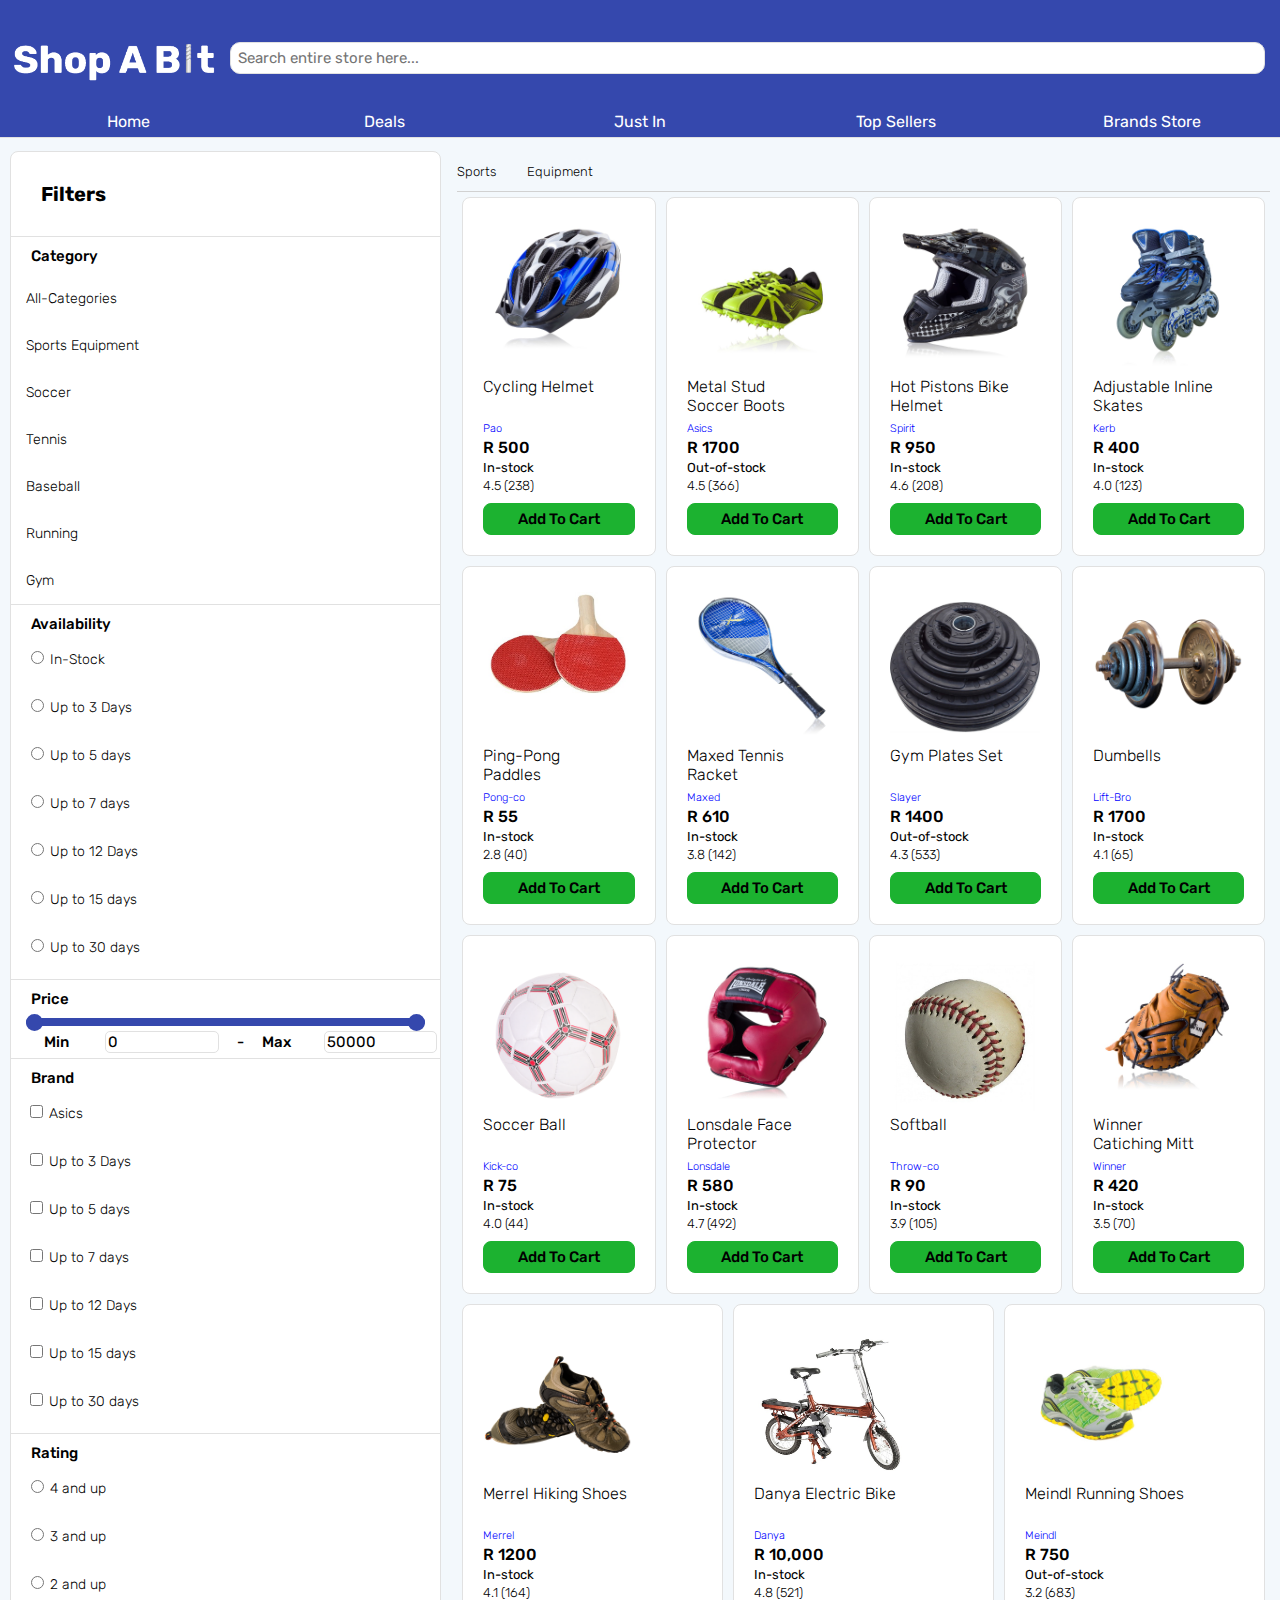
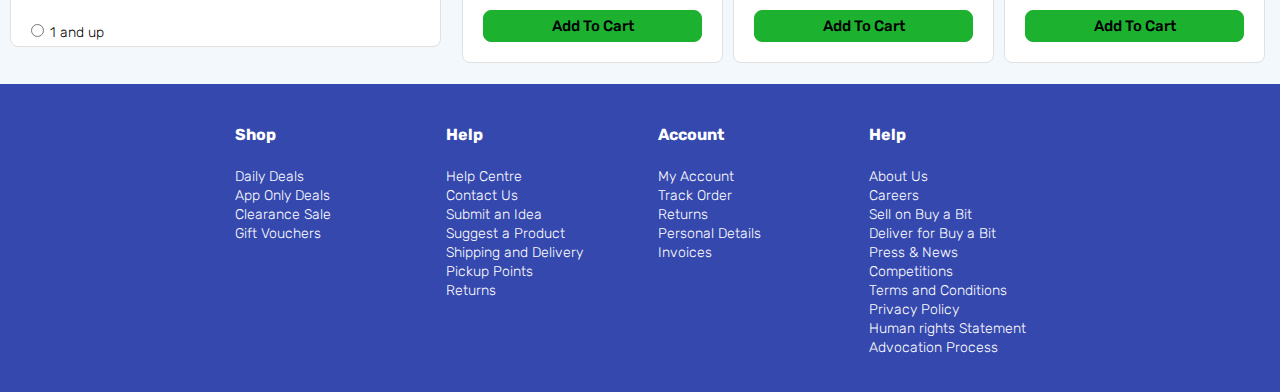
<file: index.html>
<!doctype html>
<html class="no-js" lang="en">
    <head>
        <meta charset="utf-8">
        <meta http-equiv="x-ua-compatible" content="ie=edge">
        <title>E-commerce Template</title>
        <meta name="description" content="">
        <meta name="viewport" content="width=device-width, initial-scale=1">
        <link rel="stylesheet" href="style.css" type="text/css" media="screen" />
        <!--Font Awesome v6.3.0 CDN-->
        <link rel="stylesheet" href="https://cdnjs.cloudflare.com/ajax/libs/font-awesome/6.3.0/css/all.min.css" integrity="sha512-SzlrxWUlpfuzQ+pcUCosxcglQRNAq/DZjVsC0lE40xsADsfeQoEypE+enwcOiGjk/bSuGGKHEyjSoQ1zVisanQ==" crossorigin="anonymous" referrerpolicy="no-referrer" />
        <!--Google Fonts API -Rubik-->
        <link rel="preconnect" href="https://fonts.googleapis.com">
        <link rel="preconnect" href="https://fonts.gstatic.com" crossorigin>
        <link href="https://fonts.googleapis.com/css2?family=Rubik:ital,wght@0,300;0,400;0,500;0,600;0,700;0,800;0,900;1,300;1,400;1,500;1,600;1,700;1,800;1,900&display=swap" rel="stylesheet">

    </head>
    <body>
        <!--Div for spacing search container and top of webpage-->
        <div class="tspace"></div>

        <!--Flex Container for site title and global search bar -->
        <div id="header" class="contain">
            <img src="assets/shop_a_bit.png" alt="shop_a_bit_title_image" />
            <nav id="search-g" title="This is the global search bar">
                <i class="fa-solid fa-magnifying-glass"></i>
                <input id="search-all" type="text" name="search-all" placeholder="Search entire store here..." />
            </nav>
        </div>

        <!--Nav Flex container with links to store sections-->
        <nav id="topnav" class="contain">
            <a class="pagelink">
                <div class="pagelink_titles">
                    Home
                </div>
            </a>

            <a class="pagelink">
                <div class="pagelink_titles">
                    Deals
                </div>
            </a>

            <a class="pagelink" href="#">
                <div class="pagelink_titles">
                    Just In
                </div>
            </a>

            <a class="pagelink">
                <div class="pagelink_titles">
                    Top Sellers
                </div>
            </a>

            <a class="pagelink">
                <div class="pagelink_titles">
                    Brands Store
                </div>
            </a>
        </nav>

        <!--Main Site Content Related to the Store-->
        <article id="content" class="contain">
            <main>
                <!--Flex Container for shop filter and product card sections-->
                <div class="shop_container">
                    <!--Filter Settings Section-->
                    <nav class="filtering">

                        <div class="filters">
                            <div class="fil_title">
                                Filters
                            </div>
                        </div>

                        <div class="filter_cat">
                            <div class="fil_title">
                                Category
                            </div>
                            <a class="fil_link">
                                <div class="cat_all filtration_labels">
                                    <i class="fa-solid fa-chevron-left"></i>
                                    All-Categories
                                </div>
                            </a>
                            <a class="fil_link">
                                <div class="cat_now filtration_labels">
                                    <i class="fa-solid fa-chevron-left"></i>
                                    Sports Equipment
                                </div>
                            </a>
                            <a class="fil_link">
                                <div class="cat_1 filtration_labels">
                                    Soccer
                                </div>
                            </a>
                            <a class="fil_link">
                                <div class="cat_2 filtration_labels">
                                    Tennis
                                </div>
                            </a>
                            <a class="fil_link">
                                <div class="cat_3 filtration_labels">
                                    Baseball
                                </div>
                            </a>
                            <a class="fil_link">
                                <div class="cat_4 filtration_labels">
                                    Running
                                </div>
                            </a>
                            <a class="fil_link">
                                <div class="cat_5 filtration_labels">
                                    Gym
                                </div>
                            </a>
                        </div>

                        <div class="filter_avail">
                            <div class="fil_title">
                                Availability
                            </div>
                            <div class="avail">
                                <a class="fil_link">
                                    <input type="radio" name="availability" value="In-Stock" />
                                    <label class="filtration_labels" for="in">In-Stock</label>
                                </a>
                                <br />
                                <a class="fil_link">
                                    <input type="radio" name="availability" value="3 days" />
                                    <label class="filtration_labels" for="3d">Up to 3 Days</label>
                                </a>
                                <br />
                                <a class="fil_link">
                                    <input type="radio" name="availability" value="5 days" />
                                    <label class="filtration_labels" for="5d">Up to 5 days</label>
                                </a>
                                <br />
                                <a class="fil_link">
                                    <input type="radio" name="availability" value="7 days" />
                                    <label class="filtration_labels" for="7d">Up to 7 days</label>
                                </a>
                                <br />
                                <a class="fil_link">
                                    <input type="radio" name="availability" value="12 days" />
                                    <label class="filtration_labels" for="12d">Up to 12 Days</label>
                                </a>
                                <br />
                                <a class="fil_link">
                                    <input type="radio" name="availability" value="15 days" />
                                    <label class="filtration_labels" for="15d">Up to 15 days</label>
                                </a>
                                <br />
                                <a class="fil_link">
                                    <input type="radio" name="availability" value="30 days" />
                                    <label class="filtration_labels" for="30d">Up to 30 days</label>
                                </a>
                                <br />
                                </div>
                        </div>

                        <div class="filter_price">
                            <div class="fil_title">
                                Price
                            </div>
                            <div class="slider">
                                <div class="progress">

                                </div>
                                <div class="range_input">
                                    <input class="range_min" type="range" value="0" min="0" max="50000"/>
                                    <input class="range_max" type="range" value="50000" min="0" max="50000"/>
                                </div>
                            </div>
                            <div class="price_input">
                                <span>Min</span>
                                <input class="input_min" min="0" max="50000" name="" type="number" value="0" step="100"/>
                                <div class="separator"> - </div>
                                <span>Max</span>
                                <input class="input_max" min="0" max="50000" name="" type="number" value="50000" step="100"/>
                            </div>
                        </div>

                        <div class="filter_brand">
                            <div class="fil_title">
                                Brand
                            </div>
                            <div class="brands">
                                <a class="fil_link">
                                    <input type="checkbox" name="brand1" value="Asics" />
                                    <label class="filtration_labels" for="brand1">Asics</label>
                                </a>
                                <br />
                                <a class="fil_link">
                                    <input type="checkbox" name="brand2" value="Danya" />
                                    <label class="filtration_labels" for="brand2">Up to 3 Days</label>
                                </a>
                                <br />
                                <a class="fil_link">
                                    <input type="checkbox" name="brand3" value="Kerb" />
                                    <label class="filtration_labels" for="brand3">Up to 5 days</label>
                                </a>
                                <br />
                                <a class="fil_link">
                                    <input type="checkbox" name="brand4" value="Kick-co" />
                                    <label class="filtration_labels" for="brand4">Up to 7 days</label>
                                </a>
                                <br />
                                <a class="fil_link">
                                    <input type="checkbox" name="brand5" value="Lift-Bro" />
                                    <label class="filtration_labels" for="brand5">Up to 12 Days</label>
                                </a>
                                <br />
                                <a class="fil_link">
                                    <input type="checkbox" name=brand6" value="Lonsdale" />
                                    <label class="filtration_labels" for="brand6">Up to 15 days</label>
                                </a>
                                <br />
                                <a class="fil_link">
                                    <input type="checkbox" name="brand7" value="Maxed" />
                                    <label class="filtration_labels" for="brand7">Up to 30 days</label>
                                </a>
                                <br />
                            </div>
                        </div>

                        <div class="filter_rating">
                            <div class="fil_title">
                                Rating
                            </div>
                            <div class="stars">
                                <a class="fil_link">
                                    <input type="radio" name="stars" value="4+" />
                                    <i class="fa-solid fa-star" style="color: #e6d200;"></i>
                                    <label class="filtration_labels" for="4+">4 and up</label>
                                </a>
                                <br />
                                <a class="fil_link">
                                    <input type="radio" name="stars" value="3+" />
                                    <i class="fa-solid fa-star" style="color: #e6d200;"></i>
                                    <label class="filtration_labels" for="3+">3 and up</label>
                                </a>
                                <br />
                                <a class="fil_link">
                                    <input type="radio" name="stars" value="2+" />
                                    <i class="fa-solid fa-star" style="color: #e6d200;"></i>
                                    <label class="filtration_labels" for="2+">2 and up</label>
                                </a>
                                <br />
                                <a class="fil_link">
                                    <input type="radio" name="stars" value="1+" />
                                    <i class="fa-solid fa-star" style="color: #e6d200;"></i>
                                    <label class="filtration_labels" for="1+">1 and up</label>
                                </a>
                            </div>
                        </div>
                    </nav>

                    <div class="shop_grid">

                        <div class="toolbar">
                            <div class="category_depth">
                                <span class="bread_crumb">Sports</span>
                                <span class="bread_crumb">Equipment</span>
                            </div>
                            <div class="tools">

                            </div>
                        </div>
                        <!--Product Card Section-->
                        <div class="products">
                            <div class="prod_card">
                                <a class="prod_page" href="https://codingforeverybody.com">
                                    <img src="assets/activity-4769731_640.jpg" class="prod_img" alt="" />
                                    <div class="prod_title">
                                           Cycling Helmet
                                    </div>
                                    <div class="prod_brand">
                                        <a href="">Pao</a>
                                    </div>
                                    <div class="prod_price">
                                        R 500
                                    </div>
                                    <div class="prod_stock">
                                        In-stock
                                    </div>
                                    <div class="prod_rating">
                                        <i class="fa-solid fa-star" style="color: #e6d200;"></i>
                                        4.5 (238)
                                    </div>
                                    <div class="prod_add">
                                        <button class="add_to_cart">
                                            Add To Cart
                                            <i class="fa-solid fa-cart-shopping"></i>
                                        </button>
                                    </div>
                                </a>
                            </div>

                            <div class="prod_card">
                                <a class="prod_page" href="https://codingforeverybody.com">
                                    <img src="assets/black-4900673_640.jpg" class="prod_img" alt="" />
                                    <div class="prod_title">
                                        Metal Stud Soccer Boots
                                    </div>
                                    <div class="prod_brand">
                                        <a href="#">
                                            Asics
                                        </a>
                                    </div>
                                    <div class="prod_price">
                                        R 1700
                                    </div>
                                    <div class="prod_stock">
                                        Out-of-stock
                                    </div>
                                    <div class="prod_rating">
                                        <i class="fa-solid fa-star" style="color: #e6d200;"></i>
                                        4.5 (366)
                                    </div>
                                    <div class="prod_add">
                                        <button class="add_to_cart">
                                            Add To Cart
                                            <i class="fa-solid fa-cart-shopping"></i>
                                        </button>
                                    </div>
                                </a>
                            </div>

                            <div class="prod_card">
                                <a class="prod_page" href="https://codingforeverybody.com">
                                    <img src="assets/spirit-hot-pistons-helmet-3785980_640.jpg" class="prod_img" alt="" />
                                    <div class="prod_title">
                                        Hot Pistons Bike Helmet
                                    </div>
                                    <div class="prod_brand">
                                        <a href="#">
                                            Spirit
                                        </a>
                                    </div>
                                    <div class="prod_price">
                                        R 950
                                    </div>
                                    <div class="prod_stock">
                                        In-stock
                                    </div>
                                    <div class="prod_rating">
                                        <i class="fa-solid fa-star" style="color: #e6d200;"></i>
                                        4.6 (208)
                                    </div>
                                    <div class="prod_add">
                                        <button class="add_to_cart">
                                            Add To Cart
                                            <i class="fa-solid fa-cart-shopping"></i>
                                        </button>
                                    </div>
                                </a>
                            </div>

                            <div class="prod_card">
                                <a class="prod_page" href="https://codingforeverybody.com">
                                    <img src="assets/adjustable-inline-skates-4895496_640.jpg" class="prod_img" alt="" />
                                    <div class="prod_title">
                                        Adjustable Inline Skates
                                    </div>
                                    <div class="prod_brand">
                                        <a href="#">
                                            Kerb
                                        </a>
                                    </div>
                                    <div class="prod_price">
                                        R 400
                                    </div>
                                    <div class="prod_stock">
                                        In-stock
                                    </div>
                                    <div class="prod_rating">
                                        <i class="fa-solid fa-star" style="color: #e6d200;"></i>
                                        4.0 (123)
                                    </div>
                                    <div class="prod_add">
                                        <button class="add_to_cart">
                                            Add To Cart
                                            <i class="fa-solid fa-cart-shopping"></i>
                                        </button>
                                    </div>
                                </a>
                            </div>

                            <div class="prod_card">
                                <a class="prod_page" href="https://codingforeverybody.com">
                                    <img src="assets/ping-pong paddles.jpg" class="prod_img" alt="" />
                                    <div class="prod_title">
                                        Ping-Pong Paddles
                                    </div>
                                    <div class="prod_brand">
                                        <a href="#">
                                            Pong-co
                                        </a>
                                    </div>
                                    <div class="prod_price">
                                        R 55
                                    </div>
                                    <div class="prod_stock">
                                        In-stock
                                    </div>
                                    <div class="prod_rating">
                                        <i class="fa-solid fa-star" style="color: #e6d200;"></i>
                                        2.8 (40)
                                    </div>
                                    <div class="prod_add">
                                        <button class="add_to_cart">
                                            Add To Cart
                                            <i class="fa-solid fa-cart-shopping"></i>
                                        </button>
                                    </div>
                                </a>
                            </div>

                            <div class="prod_card">
                                <a class="prod_page" href="https://codingforeverybody.com">
                                    <img src="assets/activity-5025174_640.jpg" class="prod_img" alt="" />
                                    <div class="prod_title">
                                        Maxed Tennis Racket
                                    </div>
                                    <div class="prod_brand">
                                        <a href="#">
                                            Maxed
                                        </a>
                                    </div>
                                    <div class="prod_price">
                                        R 610
                                    </div>
                                    <div class="prod_stock">
                                        In-stock
                                    </div>
                                    <div class="prod_rating">
                                        <i class="fa-solid fa-star" style="color: #e6d200;"></i>
                                        3.8 (142)
                                    </div>
                                    <div class="prod_add">
                                        <button class="add_to_cart">
                                            Add To Cart
                                            <i class="fa-solid fa-cart-shopping"></i>
                                        </button>
                                    </div>
                                </a>
                            </div>

                            <div class="prod_card">
                                <a class="prod_page" href="https://codingforeverybody.com">
                                    <img src="assets/gym-plates.jpg" class="prod_img" alt="" />
                                    <div class="prod_title">
                                        Gym Plates Set
                                    </div>
                                    <div class="prod_brand">
                                        <a href="#">
                                            Slayer
                                        </a>
                                    </div>
                                    <div class="prod_price">
                                        R 1400
                                    </div>
                                    <div class="prod_stock">
                                        Out-of-stock
                                    </div>
                                    <div class="prod_rating">
                                        <i class="fa-solid fa-star" style="color: #e6d200;"></i>
                                        4.3 (533)
                                    </div>
                                    <div class="prod_add">
                                        <button class="add_to_cart">
                                            Add To Cart
                                            <i class="fa-solid fa-cart-shopping"></i>
                                        </button>
                                    </div>
                                </a>
                            </div>

                            <div class="prod_card">
                                <a class="prod_page" href="https://codingforeverybody.com">
                                    <img src="assets/dumbells.png" class="prod_img" alt="" />
                                    <div class="prod_title">
                                        Dumbells
                                    </div>
                                    <div class="prod_brand">
                                        <a href="#">
                                            Lift-Bro
                                        </a>
                                    </div>
                                    <div class="prod_price">
                                        R 1700
                                    </div>
                                    <div class="prod_stock">
                                        In-stock
                                    </div>
                                    <div class="prod_rating">
                                        <i class="fa-solid fa-star" style="color: #e6d200;"></i>
                                        4.1 (65)
                                    </div>
                                    <div class="prod_add">
                                        <button class="add_to_cart">
                                            Add To Cart
                                            <i class="fa-solid fa-cart-shopping"></i>
                                        </button>
                                    </div>
                                </a>
                            </div>

                            <div class="prod_card">
                                <a class="prod_page" href="https://codingforeverybody.com">
                                    <img src="assets/soccer-ball-2844880_1280.png" class="prod_img" alt="" />
                                    <div class="prod_title">
                                        Soccer Ball
                                    </div>
                                    <div class="prod_brand">
                                        <a href="#">
                                            Kick-co
                                        </a>
                                    </div>
                                    <div class="prod_price">
                                        R 75
                                    </div>
                                    <div class="prod_stock">
                                        In-stock
                                    </div>
                                    <div class="prod_rating">
                                        <i class="fa-solid fa-star" style="color: #e6d200;"></i>
                                        4.0 (44)
                                    </div>
                                    <div class="prod_add">
                                        <button class="add_to_cart">
                                            Add To Cart
                                            <i class="fa-solid fa-cart-shopping"></i>
                                        </button>
                                    </div>
                                </a>
                            </div>

                            <div class="prod_card">
                                <a class="prod_page" href="https://codingforeverybody.com">
                                    <img src="assets/lonsdale-face-protector.jpg" class="prod_img" alt="" />
                                    <div class="prod_title">
                                        Lonsdale Face Protector
                                    </div>
                                    <div class="prod_brand">
                                        <a href="#">
                                            Lonsdale
                                        </a>
                                    </div>
                                    <div class="prod_price">
                                        R 580
                                    </div>
                                    <div class="prod_stock">
                                        In-stock
                                    </div>
                                    <div class="prod_rating">
                                        <i class="fa-solid fa-star" style="color: #e6d200;"></i>
                                        4.7 (492)
                                    </div>
                                    <div class="prod_add">
                                        <button class="add_to_cart">
                                            Add To Cart
                                            <i class="fa-solid fa-cart-shopping"></i>
                                        </button>
                                    </div>
                                </a>
                            </div>

                            <div class="prod_card">
                                <a class="prod_page" href="https://codingforeverybody.com">
                                    <img src="assets/softball.jpg" class="prod_img" alt="" />
                                    <div class="prod_title">
                                        Softball
                                    </div>
                                    <div class="prod_brand">
                                        <a href="#">
                                            Throw-co
                                        </a>
                                    </div>
                                    <div class="prod_price">
                                        R 90
                                    </div>
                                    <div class="prod_stock">
                                        In-stock
                                    </div>
                                    <div class="prod_rating">
                                        <i class="fa-solid fa-star" style="color: #e6d200;"></i>
                                        3.9 (105)
                                    </div>
                                    <div class="prod_add">
                                        <button class="add_to_cart">
                                            Add To Cart
                                            <i class="fa-solid fa-cart-shopping"></i>
                                        </button>
                                    </div>
                                </a>
                            </div>

                            <div class="prod_card">
                                <a class="prod_page" href="https://codingforeverybody.com">
                                    <img src="assets/winner-catching-mitt.jpg" class="prod_img" alt="" />
                                    <div class="prod_title">
                                        Winner Catiching Mitt
                                    </div>
                                    <div class="prod_brand">
                                        <a href="#">
                                            Winner
                                        </a>
                                    </div>
                                    <div class="prod_price">
                                        R 420
                                    </div>
                                    <div class="prod_stock">
                                        In-stock
                                    </div>
                                    <div class="prod_rating">
                                        <i class="fa-solid fa-star" style="color: #e6d200;"></i>
                                        3.5 (70)
                                    </div>
                                    <div class="prod_add">
                                        <button class="add_to_cart">
                                            Add To Cart
                                            <i class="fa-solid fa-cart-shopping"></i>
                                        </button>
                                    </div>
                                </a>
                            </div>

                            <div class="prod_card">
                                <a class="prod_page" href="https://codingforeverybody.com">
                                    <img src="assets/merell hiking shoes.png" class="prod_img" alt="" />
                                    <div class="prod_title">
                                        Merrel Hiking Shoes
                                    </div>
                                    <div class="prod_brand">
                                        <a href="#">
                                            Merrel
                                        </a>
                                    </div>
                                    <div class="prod_price">
                                        R 1200
                                    </div>
                                    <div class="prod_stock">
                                        In-stock
                                    </div>
                                    <div class="prod_rating">
                                        <i class="fa-solid fa-star" style="color: #e6d200;"></i>
                                        4.1 (164)
                                    </div>
                                    <div class="prod_add">
                                        <button class="add_to_cart">
                                            Add To Cart
                                            <i class="fa-solid fa-cart-shopping"></i>
                                        </button>
                                    </div>
                                </a>
                            </div>

                            <div class="prod_card">
                                <a class="prod_page" href="https://codingforeverybody.com">
                                    <img src="assets/electric-car-8310_640.jpg" class="prod_img" alt="" />
                                    <div class="prod_title">
                                        Danya Electric Bike
                                    </div>
                                    <div class="prod_brand">
                                        <a href="#">
                                            Danya
                                        </a>
                                    </div>
                                    <div class="prod_price">
                                        R 10,000
                                    </div>
                                    <div class="prod_stock">
                                        In-stock
                                    </div>
                                    <div class="prod_rating">
                                        <i class="fa-solid fa-star" style="color: #e6d200;"></i>
                                        4.8 (521)
                                    </div>
                                    <div class="prod_add">
                                        <button class="add_to_cart">
                                            Add To Cart
                                            <i class="fa-solid fa-cart-shopping"></i>
                                        </button>
                                    </div>
                                </a>
                            </div>

                            <div class="prod_card">
                                <a class="prod_page" href="https://codingforeverybody.com">
                                    <img src="assets/meindl-running shoes.jpg" class="prod_img" alt="" />
                                    <div class="prod_title">
                                        Meindl Running Shoes
                                    </div>
                                    <div class="prod_brand">
                                        <a href="#">
                                           Meindl
                                        </a>
                                    </div>
                                    <div class="prod_price">
                                        R 750
                                    </div>
                                    <div class="prod_stock">
                                        Out-of-stock
                                    </div>
                                    <div class="prod_rating">
                                        <i class="fa-solid fa-star" style="color: #e6d200;"></i>
                                        3.2 (683)
                                    </div>
                                    <div class="prod_add">
                                        <button class="add_to_cart">
                                            Add To Cart
                                            <i class="fa-solid fa-cart-shopping"></i>
                                        </button>
                                    </div>
                                </a>
                            </div>
                        </div>
                    </div>
                </div>
            </main>
        </article>

        <!--Footer section linking to sit-partner info contact info licensing and legal info-->
        <footer>
            <div class="foot_container">
                <div class="foot_shop">
                    <h4>Shop</h4>
                    <ul>
                        <li><a href="#">Daily Deals</a></li>
                        <li><a href="#">App Only Deals</a></li>
                        <li><a href="#">Clearance Sale</a></li>
                        <li><a href="#">Gift Vouchers</a></li>
                    </ul>
                </div>
                <div class="foot_help">
                    <h4>Help</h4>
                    <ul>
                        <li><a href="#">Help Centre</a></li>
                        <li><a href="#">Contact Us</a></li>
                        <li><a href="#">Submit an Idea</a></li>
                        <li><a href="#">Suggest a Product</a></li>
                        <li><a href="#">Shipping and Delivery</a></li>
                        <li><a href="#">Pickup Points</a></li>
                        <li><a href="#">Returns</a></li>
                    </ul>
                </div>
                <div class="foot_account">
                    <h4>Account</h4>
                    <ul>
                        <li><a href="#">My Account</a></li>
                        <li><a href="#">Track Order</a></li>
                        <li><a href="#">Returns</a></li>
                        <li><a href="#">Personal Details</a></li>
                        <li><a href="#">Invoices</a></li>
                    </ul>
                </div>
                <div class="foot_company">
                    <h4>Help</h4>
                    <ul>
                        <li><a href="#">About Us</a></li>
                        <li><a href="#">Careers</a></li>
                        <li><a href="#">Sell on Buy a Bit</a></li>
                        <li><a href="#">Deliver for Buy a Bit</a></li>
                        <li><a href="#">Press & News</a></li>
                        <li><a href="#">Competitions</a></li>
                        <li><a href="#">Terms and Conditions</a></li>
                        <li><a href="#">Privacy Policy</a></li>
                        <li><a href="#">Human rights Statement</a></li>
                        <li><a href="#">Advocation Process</a></li>
                    </ul>
                </div>
            </div>
        </footer>

        <!--JavaScript doc link - price slide functionality-->
        <script src="script.js" type="text/javascript">

        </script>
    </body>
</html>
</file>
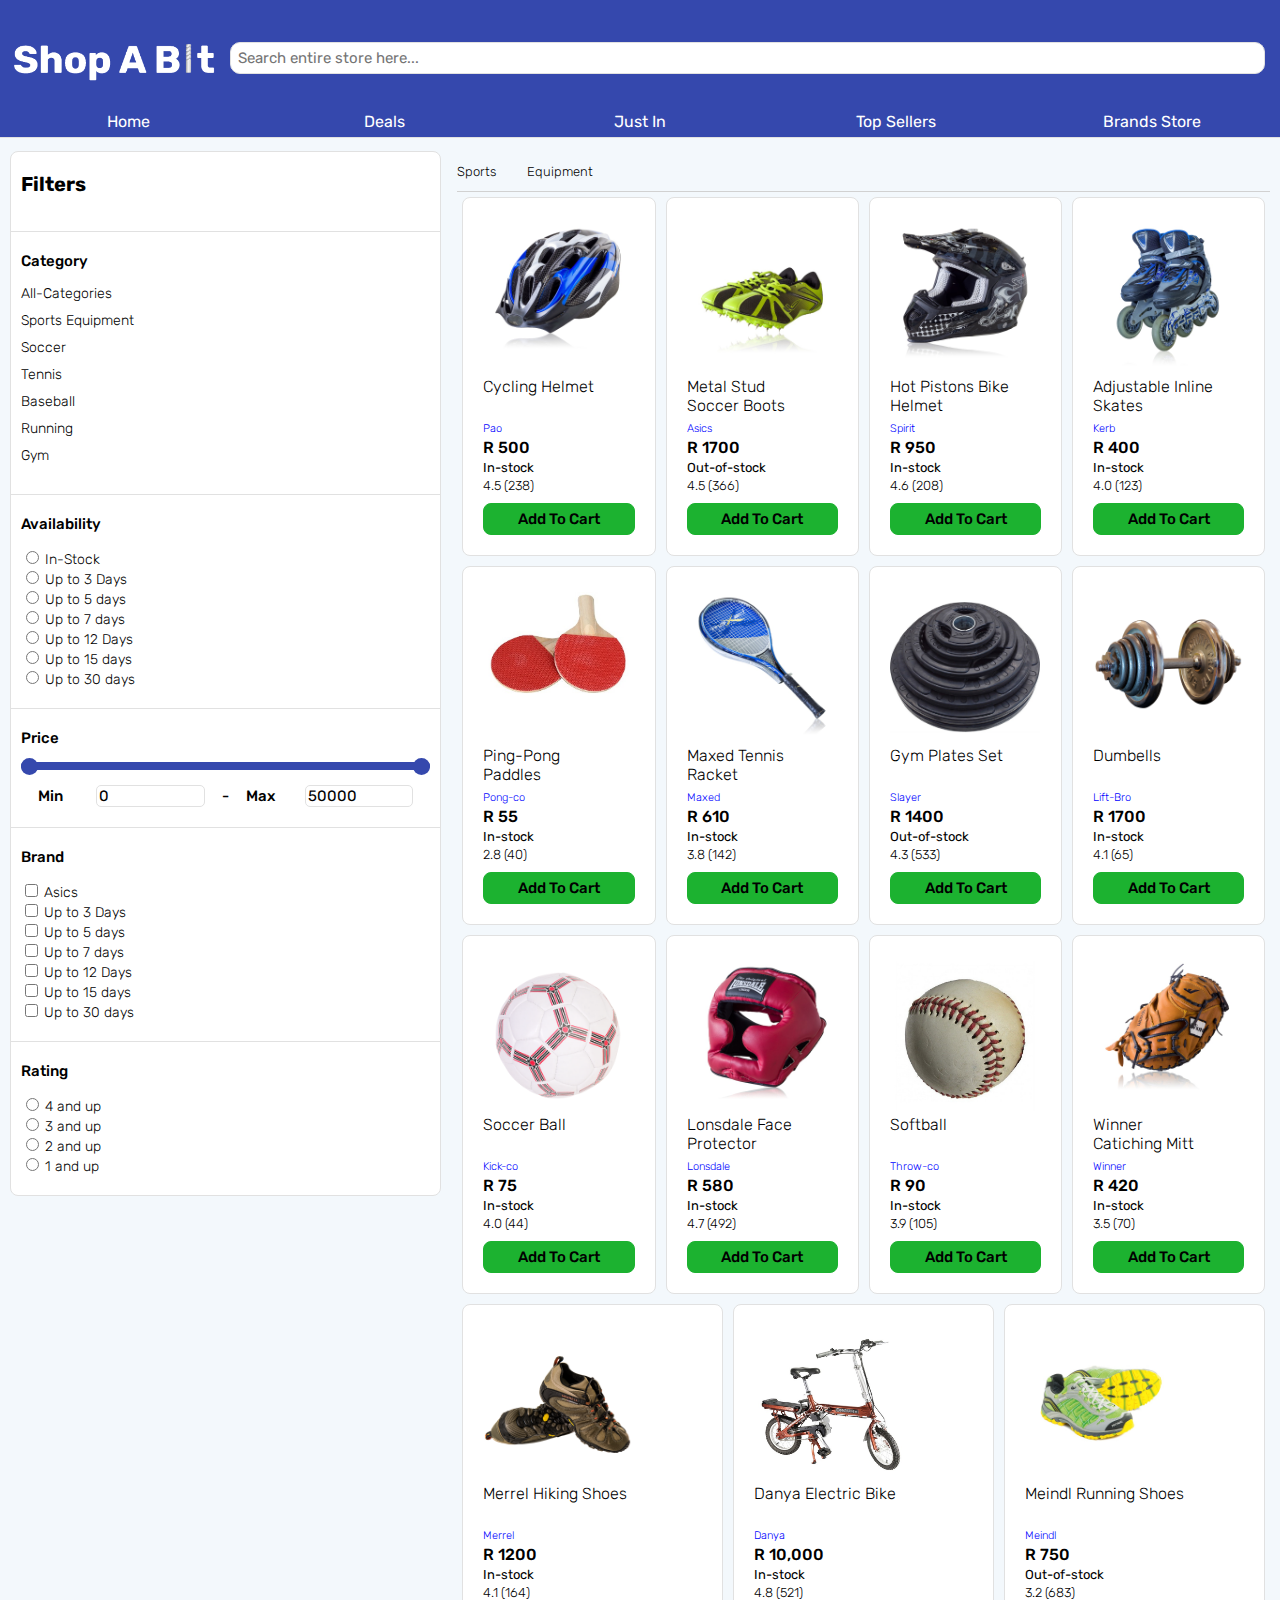
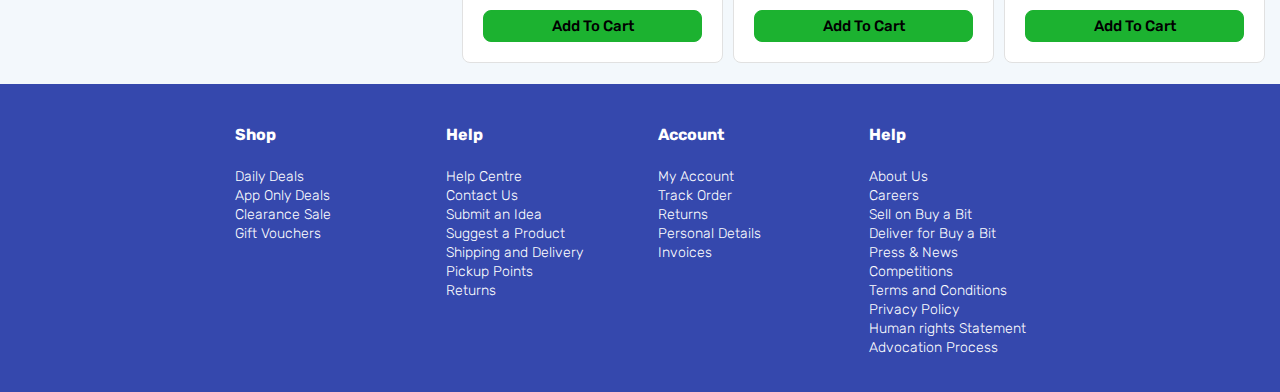
<file: ecom_site.html>
<!doctype html>
<html class="no-js" lang="en">
    <head>
        <meta charset="utf-8">
        <meta http-equiv="x-ua-compatible" content="ie=edge">
        <title>E-commerce Template</title>
        <meta name="description" content="">
        <meta name="viewport" content="width=device-width, initial-scale=1">
        <link rel="stylesheet" href="ecom_site.css" type="text/css" media="screen" />
        <!--Font Awesome v6.3.0 CDN-->
        <link rel="stylesheet" href="https://cdnjs.cloudflare.com/ajax/libs/font-awesome/6.3.0/css/all.min.css" integrity="sha512-SzlrxWUlpfuzQ+pcUCosxcglQRNAq/DZjVsC0lE40xsADsfeQoEypE+enwcOiGjk/bSuGGKHEyjSoQ1zVisanQ==" crossorigin="anonymous" referrerpolicy="no-referrer" />
        <!--Google Fonts API -Rubik-->
        <link rel="preconnect" href="https://fonts.googleapis.com">
        <link rel="preconnect" href="https://fonts.gstatic.com" crossorigin>
        <link href="https://fonts.googleapis.com/css2?family=Rubik:ital,wght@0,300;0,400;0,500;0,600;0,700;0,800;0,900;1,300;1,400;1,500;1,600;1,700;1,800;1,900&display=swap" rel="stylesheet">

    </head>
    <body>
        <!--Div for spacing search container and top of webpage-->
        <div class="tspace"></div>

        <!--Flex Container for site title and global search bar -->
        <div id="header" class="contain">
            <img src="assets/shop_a_bit.png" alt="shop_a_bit_title_image" />
            <nav id="search-g" title="This is the global search bar">
                <i class="fa-solid fa-magnifying-glass"></i>
                <input id="search-all" type="text" name="search-all" placeholder="Search entire store here..." />
            </nav>
        </div>

        <!--Nav Flex container with links to store sections-->
        <nav id="topnav" class="contain">
            <a class="pagelink">
                <div class="pagelink_titles">
                    Home
                </div>
            </a>

            <a class="pagelink">
                <div class="pagelink_titles">
                    Deals
                </div>
            </a>

            <a class="pagelink" href="#">
                <div class="pagelink_titles">
                    Just In
                </div>
            </a>

            <a class="pagelink">
                <div class="pagelink_titles">
                    Top Sellers
                </div>
            </a>

            <a class="pagelink">
                <div class="pagelink_titles">
                    Brands Store
                </div>
            </a>
        </nav>

        <!--Main Site Content Related to the Store-->
        <article id="content" class="contain">
            <main>
                <!--Flex Container for shop filter and product card sections-->
                <div class="shop_container">
                    <!--Filter Settings Section-->
                    <nav class="filtering">

                        <div class="filters">
                            <div class="fil_title">
                                Filters
                            </div>
                        </div>

                        <div class="filter_cat">
                            <div class="fil_title">
                                Category
                            </div>
                            <div class="cat_all filtration_labels">
                                <i class="fa-solid fa-chevron-left"></i>
                                All-Categories
                            </div>
                            <div class="cat_now filtration_labels">
                                <i class="fa-solid fa-chevron-left"></i>
                                Sports Equipment
                            </div>
                            <div class="cat_1 filtration_labels">
                                Soccer
                            </div>
                            <div class="cat_2 filtration_labels">
                                Tennis
                            </div>
                            <div class="cat_3 filtration_labels">
                                Baseball
                            </div>
                            <div class="cat_4 filtration_labels">
                                Running
                            </div>
                            <div class="cat_5 filtration_labels">
                                Gym
                            </div>
                        </div>

                        <div class="filter_avail">
                            <div class="fil_title">
                                Availability
                            </div>
                            <div class="avail">
                                <input type="radio" name="availability" value="In-Stock" />
                                <label class="filtration_labels" for="in">In-Stock</label>
                                <br />
                                <input type="radio" name="availability" value="3 days" />
                                <label class="filtration_labels" for="3d">Up to 3 Days</label>
                                <br />
                                <input type="radio" name="availability" value="5 days" />
                                <label class="filtration_labels" for="5d">Up to 5 days</label>
                                <br />
                                <input type="radio" name="availability" value="7 days" />
                                <label class="filtration_labels" for="7d">Up to 7 days</label>
                                <br />
                                <input type="radio" name="availability" value="12 days" />
                                <label class="filtration_labels" for="12d">Up to 12 Days</label>
                                <br />
                                <input type="radio" name="availability" value="15 days" />
                                <label class="filtration_labels" for="15d">Up to 15 days</label>
                                <br />
                                <input type="radio" name="availability" value="30 days" />
                                <label class="filtration_labels" for="30d">Up to 30 days</label>
                                <br />
                                </div>
                        </div>

                        <div class="filter_price">
                            <div class="fil_title">
                                Price
                            </div>
                            <div class="slider">
                                <div class="progress">

                                </div>
                                <div class="range_input">
                                    <input class="range_min" type="range" value="0" min="0" max="50000"/>
                                    <input class="range_max" type="range" value="50000" min="0" max="50000"/>
                                </div>
                            </div>
                            <div class="price_input">
                                <span>Min</span>
                                <input class="input_min" min="0" max="50000" name="" type="number" value="0" step="100"/>
                                <div class="separator"> - </div>
                                <span>Max</span>
                                <input class="input_max" min="0" max="50000" name="" type="number" value="50000" step="100"/>
                            </div>
                        </div>

                        <div class="filter_brand">
                            <div class="fil_title">
                                Brand
                            </div>
                            <div class="brands">
                                <input type="checkbox" name="brand1" value="Asics" />
                                <label class="filtration_labels" for="brand1">Asics</label>
                                <br />
                                <input type="checkbox" name="brand2" value="Danya" />
                                <label class="filtration_labels" for="brand2">Up to 3 Days</label>
                                <br />
                                <input type="checkbox" name="brand3" value="Kerb" />
                                <label class="filtration_labels" for="brand3">Up to 5 days</label>
                                <br />
                                <input type="checkbox" name="brand4" value="Kick-co" />
                                <label class="filtration_labels" for="brand4">Up to 7 days</label>
                                <br />
                                <input type="checkbox" name="brand5" value="Lift-Bro" />
                                <label class="filtration_labels" for="brand5">Up to 12 Days</label>
                                <br />
                                <input type="checkbox" name=brand6" value="Lonsdale" />
                                <label class="filtration_labels" for="brand6">Up to 15 days</label>
                                <br />
                                <input type="checkbox" name="brand7" value="Maxed" />
                                <label class="filtration_labels" for="brand7">Up to 30 days</label>
                                <br />
                            </div>
                        </div>

                        <div class="filter_rating">
                            <div class="fil_title">
                                Rating
                            </div>
                            <div class="stars">
                                <input type="radio" name="stars" value="4+" />
                                <i class="fa-solid fa-star" style="color: #e6d200;"></i>
                                <label class="filtration_labels" for="4+">4 and up</label>
                                <br />
                                <input type="radio" name="stars" value="3+" />
                                <i class="fa-solid fa-star" style="color: #e6d200;"></i>
                                <label class="filtration_labels" for="3+">3 and up</label>
                                <br />
                                <input type="radio" name="stars" value="2+" />
                                <i class="fa-solid fa-star" style="color: #e6d200;"></i>
                                <label class="filtration_labels" for="2+">2 and up</label>
                                <br />
                                <input type="radio" name="stars" value="1+" />
                                <i class="fa-solid fa-star" style="color: #e6d200;"></i>
                                <label class="filtration_labels" for="1+">1 and up</label>
                            </div>
                        </div>
                    </nav>

                    <div class="shop_grid">

                        <div class="toolbar">
                            <div class="category_depth">
                                <span class="bread_crumb">Sports</span>
                                <span class="bread_crumb">Equipment</span>
                            </div>
                            <div class="tools">

                            </div>
                        </div>
                        <!--Product Card Section-->
                        <div class="products">
                            <div class="prod_card">
                                <a class="prod_page" href="https://codingforeverybody.com">
                                    <img src="assets/activity-4769731_640.jpg" class="prod_img" alt="" />
                                    <div class="prod_title">
                                           Cycling Helmet
                                    </div>
                                    <div class="prod_brand">
                                        <a href="">Pao</a>
                                    </div>
                                    <div class="prod_price">
                                        R 500
                                    </div>
                                    <div class="prod_stock">
                                        In-stock
                                    </div>
                                    <div class="prod_rating">
                                        <i class="fa-solid fa-star" style="color: #e6d200;"></i>
                                        4.5 (238)
                                    </div>
                                    <div class="prod_add">
                                        <button class="add_to_cart">
                                            Add To Cart
                                            <i class="fa-solid fa-cart-shopping"></i>
                                        </button>
                                    </div>
                                </a>
                            </div>

                            <div class="prod_card">
                                <a class="prod_page" href="https://codingforeverybody.com">
                                    <img src="assets/black-4900673_640.jpg" class="prod_img" alt="" />
                                    <div class="prod_title">
                                        Metal Stud Soccer Boots
                                    </div>
                                    <div class="prod_brand">
                                        <a href="#">
                                            Asics
                                        </a>
                                    </div>
                                    <div class="prod_price">
                                        R 1700
                                    </div>
                                    <div class="prod_stock">
                                        Out-of-stock
                                    </div>
                                    <div class="prod_rating">
                                        <i class="fa-solid fa-star" style="color: #e6d200;"></i>
                                        4.5 (366)
                                    </div>
                                    <div class="prod_add">
                                        <button class="add_to_cart">
                                            Add To Cart
                                            <i class="fa-solid fa-cart-shopping"></i>
                                        </button>
                                    </div>
                                </a>
                            </div>

                            <div class="prod_card">
                                <a class="prod_page" href="https://codingforeverybody.com">
                                    <img src="assets/spirit-hot-pistons-helmet-3785980_640.jpg" class="prod_img" alt="" />
                                    <div class="prod_title">
                                        Hot Pistons Bike Helmet
                                    </div>
                                    <div class="prod_brand">
                                        <a href="#">
                                            Spirit
                                        </a>
                                    </div>
                                    <div class="prod_price">
                                        R 950
                                    </div>
                                    <div class="prod_stock">
                                        In-stock
                                    </div>
                                    <div class="prod_rating">
                                        <i class="fa-solid fa-star" style="color: #e6d200;"></i>
                                        4.6 (208)
                                    </div>
                                    <div class="prod_add">
                                        <button class="add_to_cart">
                                            Add To Cart
                                            <i class="fa-solid fa-cart-shopping"></i>
                                        </button>
                                    </div>
                                </a>
                            </div>

                            <div class="prod_card">
                                <a class="prod_page" href="https://codingforeverybody.com">
                                    <img src="assets/adjustable-inline-skates-4895496_640.jpg" class="prod_img" alt="" />
                                    <div class="prod_title">
                                        Adjustable Inline Skates
                                    </div>
                                    <div class="prod_brand">
                                        <a href="#">
                                            Kerb
                                        </a>
                                    </div>
                                    <div class="prod_price">
                                        R 400
                                    </div>
                                    <div class="prod_stock">
                                        In-stock
                                    </div>
                                    <div class="prod_rating">
                                        <i class="fa-solid fa-star" style="color: #e6d200;"></i>
                                        4.0 (123)
                                    </div>
                                    <div class="prod_add">
                                        <button class="add_to_cart">
                                            Add To Cart
                                            <i class="fa-solid fa-cart-shopping"></i>
                                        </button>
                                    </div>
                                </a>
                            </div>

                            <div class="prod_card">
                                <a class="prod_page" href="https://codingforeverybody.com">
                                    <img src="assets/ping-pong paddles.jpg" class="prod_img" alt="" />
                                    <div class="prod_title">
                                        Ping-Pong Paddles
                                    </div>
                                    <div class="prod_brand">
                                        <a href="#">
                                            Pong-co
                                        </a>
                                    </div>
                                    <div class="prod_price">
                                        R 55
                                    </div>
                                    <div class="prod_stock">
                                        In-stock
                                    </div>
                                    <div class="prod_rating">
                                        <i class="fa-solid fa-star" style="color: #e6d200;"></i>
                                        2.8 (40)
                                    </div>
                                    <div class="prod_add">
                                        <button class="add_to_cart">
                                            Add To Cart
                                            <i class="fa-solid fa-cart-shopping"></i>
                                        </button>
                                    </div>
                                </a>
                            </div>

                            <div class="prod_card">
                                <a class="prod_page" href="https://codingforeverybody.com">
                                    <img src="assets/activity-5025174_640.jpg" class="prod_img" alt="" />
                                    <div class="prod_title">
                                        Maxed Tennis Racket
                                    </div>
                                    <div class="prod_brand">
                                        <a href="#">
                                            Maxed
                                        </a>
                                    </div>
                                    <div class="prod_price">
                                        R 610
                                    </div>
                                    <div class="prod_stock">
                                        In-stock
                                    </div>
                                    <div class="prod_rating">
                                        <i class="fa-solid fa-star" style="color: #e6d200;"></i>
                                        3.8 (142)
                                    </div>
                                    <div class="prod_add">
                                        <button class="add_to_cart">
                                            Add To Cart
                                            <i class="fa-solid fa-cart-shopping"></i>
                                        </button>
                                    </div>
                                </a>
                            </div>

                            <div class="prod_card">
                                <a class="prod_page" href="https://codingforeverybody.com">
                                    <img src="assets/gym-plates.jpg" class="prod_img" alt="" />
                                    <div class="prod_title">
                                        Gym Plates Set
                                    </div>
                                    <div class="prod_brand">
                                        <a href="#">
                                            Slayer
                                        </a>
                                    </div>
                                    <div class="prod_price">
                                        R 1400
                                    </div>
                                    <div class="prod_stock">
                                        Out-of-stock
                                    </div>
                                    <div class="prod_rating">
                                        <i class="fa-solid fa-star" style="color: #e6d200;"></i>
                                        4.3 (533)
                                    </div>
                                    <div class="prod_add">
                                        <button class="add_to_cart">
                                            Add To Cart
                                            <i class="fa-solid fa-cart-shopping"></i>
                                        </button>
                                    </div>
                                </a>
                            </div>

                            <div class="prod_card">
                                <a class="prod_page" href="https://codingforeverybody.com">
                                    <img src="assets/dumbells.png" class="prod_img" alt="" />
                                    <div class="prod_title">
                                        Dumbells
                                    </div>
                                    <div class="prod_brand">
                                        <a href="#">
                                            Lift-Bro
                                        </a>
                                    </div>
                                    <div class="prod_price">
                                        R 1700
                                    </div>
                                    <div class="prod_stock">
                                        In-stock
                                    </div>
                                    <div class="prod_rating">
                                        <i class="fa-solid fa-star" style="color: #e6d200;"></i>
                                        4.1 (65)
                                    </div>
                                    <div class="prod_add">
                                        <button class="add_to_cart">
                                            Add To Cart
                                            <i class="fa-solid fa-cart-shopping"></i>
                                        </button>
                                    </div>
                                </a>
                            </div>

                            <div class="prod_card">
                                <a class="prod_page" href="https://codingforeverybody.com">
                                    <img src="assets/soccer-ball-2844880_1280.png" class="prod_img" alt="" />
                                    <div class="prod_title">
                                        Soccer Ball
                                    </div>
                                    <div class="prod_brand">
                                        <a href="#">
                                            Kick-co
                                        </a>
                                    </div>
                                    <div class="prod_price">
                                        R 75
                                    </div>
                                    <div class="prod_stock">
                                        In-stock
                                    </div>
                                    <div class="prod_rating">
                                        <i class="fa-solid fa-star" style="color: #e6d200;"></i>
                                        4.0 (44)
                                    </div>
                                    <div class="prod_add">
                                        <button class="add_to_cart">
                                            Add To Cart
                                            <i class="fa-solid fa-cart-shopping"></i>
                                        </button>
                                    </div>
                                </a>
                            </div>

                            <div class="prod_card">
                                <a class="prod_page" href="https://codingforeverybody.com">
                                    <img src="assets/lonsdale-face-protector.jpg" class="prod_img" alt="" />
                                    <div class="prod_title">
                                        Lonsdale Face Protector
                                    </div>
                                    <div class="prod_brand">
                                        <a href="#">
                                            Lonsdale
                                        </a>
                                    </div>
                                    <div class="prod_price">
                                        R 580
                                    </div>
                                    <div class="prod_stock">
                                        In-stock
                                    </div>
                                    <div class="prod_rating">
                                        <i class="fa-solid fa-star" style="color: #e6d200;"></i>
                                        4.7 (492)
                                    </div>
                                    <div class="prod_add">
                                        <button class="add_to_cart">
                                            Add To Cart
                                            <i class="fa-solid fa-cart-shopping"></i>
                                        </button>
                                    </div>
                                </a>
                            </div>

                            <div class="prod_card">
                                <a class="prod_page" href="https://codingforeverybody.com">
                                    <img src="assets/softball.jpg" class="prod_img" alt="" />
                                    <div class="prod_title">
                                        Softball
                                    </div>
                                    <div class="prod_brand">
                                        <a href="#">
                                            Throw-co
                                        </a>
                                    </div>
                                    <div class="prod_price">
                                        R 90
                                    </div>
                                    <div class="prod_stock">
                                        In-stock
                                    </div>
                                    <div class="prod_rating">
                                        <i class="fa-solid fa-star" style="color: #e6d200;"></i>
                                        3.9 (105)
                                    </div>
                                    <div class="prod_add">
                                        <button class="add_to_cart">
                                            Add To Cart
                                            <i class="fa-solid fa-cart-shopping"></i>
                                        </button>
                                    </div>
                                </a>
                            </div>

                            <div class="prod_card">
                                <a class="prod_page" href="https://codingforeverybody.com">
                                    <img src="assets/winner-catching-mitt.jpg" class="prod_img" alt="" />
                                    <div class="prod_title">
                                        Winner Catiching Mitt
                                    </div>
                                    <div class="prod_brand">
                                        <a href="#">
                                            Winner
                                        </a>
                                    </div>
                                    <div class="prod_price">
                                        R 420
                                    </div>
                                    <div class="prod_stock">
                                        In-stock
                                    </div>
                                    <div class="prod_rating">
                                        <i class="fa-solid fa-star" style="color: #e6d200;"></i>
                                        3.5 (70)
                                    </div>
                                    <div class="prod_add">
                                        <button class="add_to_cart">
                                            Add To Cart
                                            <i class="fa-solid fa-cart-shopping"></i>
                                        </button>
                                    </div>
                                </a>
                            </div>

                            <div class="prod_card">
                                <a class="prod_page" href="https://codingforeverybody.com">
                                    <img src="assets/merell hiking shoes.png" class="prod_img" alt="" />
                                    <div class="prod_title">
                                        Merrel Hiking Shoes
                                    </div>
                                    <div class="prod_brand">
                                        <a href="#">
                                            Merrel
                                        </a>
                                    </div>
                                    <div class="prod_price">
                                        R 1200
                                    </div>
                                    <div class="prod_stock">
                                        In-stock
                                    </div>
                                    <div class="prod_rating">
                                        <i class="fa-solid fa-star" style="color: #e6d200;"></i>
                                        4.1 (164)
                                    </div>
                                    <div class="prod_add">
                                        <button class="add_to_cart">
                                            Add To Cart
                                            <i class="fa-solid fa-cart-shopping"></i>
                                        </button>
                                    </div>
                                </a>
                            </div>

                            <div class="prod_card">
                                <a class="prod_page" href="https://codingforeverybody.com">
                                    <img src="assets/electric-car-8310_640.jpg" class="prod_img" alt="" />
                                    <div class="prod_title">
                                        Danya Electric Bike
                                    </div>
                                    <div class="prod_brand">
                                        <a href="#">
                                            Danya
                                        </a>
                                    </div>
                                    <div class="prod_price">
                                        R 10,000
                                    </div>
                                    <div class="prod_stock">
                                        In-stock
                                    </div>
                                    <div class="prod_rating">
                                        <i class="fa-solid fa-star" style="color: #e6d200;"></i>
                                        4.8 (521)
                                    </div>
                                    <div class="prod_add">
                                        <button class="add_to_cart">
                                            Add To Cart
                                            <i class="fa-solid fa-cart-shopping"></i>
                                        </button>
                                    </div>
                                </a>
                            </div>

                            <div class="prod_card">
                                <a class="prod_page" href="https://codingforeverybody.com">
                                    <img src="assets/meindl-running shoes.jpg" class="prod_img" alt="" />
                                    <div class="prod_title">
                                        Meindl Running Shoes
                                    </div>
                                    <div class="prod_brand">
                                        <a href="#">
                                           Meindl
                                        </a>
                                    </div>
                                    <div class="prod_price">
                                        R 750
                                    </div>
                                    <div class="prod_stock">
                                        Out-of-stock
                                    </div>
                                    <div class="prod_rating">
                                        <i class="fa-solid fa-star" style="color: #e6d200;"></i>
                                        3.2 (683)
                                    </div>
                                    <div class="prod_add">
                                        <button class="add_to_cart">
                                            Add To Cart
                                            <i class="fa-solid fa-cart-shopping"></i>
                                        </button>
                                    </div>
                                </a>
                            </div>
                        </div>
                    </div>
                </div>
            </main>
        </article>

        <!--Footer section linking to sit-partner info contact info licensing and legal info-->
        <footer>
            <div class="foot_container">
                <div class="foot_shop">
                    <h4>Shop</h4>
                    <ul>
                        <li><a href="#">Daily Deals</a></li>
                        <li><a href="#">App Only Deals</a></li>
                        <li><a href="#">Clearance Sale</a></li>
                        <li><a href="#">Gift Vouchers</a></li>
                    </ul>
                </div>
                <div class="foot_help">
                    <h4>Help</h4>
                    <ul>
                        <li><a href="#">Help Centre</a></li>
                        <li><a href="#">Contact Us</a></li>
                        <li><a href="#">Submit an Idea</a></li>
                        <li><a href="#">Suggest a Product</a></li>
                        <li><a href="#">Shipping and Delivery</a></li>
                        <li><a href="#">Pickup Points</a></li>
                        <li><a href="#">Returns</a></li>
                    </ul>
                </div>
                <div class="foot_account">
                    <h4>Account</h4>
                    <ul>
                        <li><a href="#">My Account</a></li>
                        <li><a href="#">Track Order</a></li>
                        <li><a href="#">Returns</a></li>
                        <li><a href="#">Personal Details</a></li>
                        <li><a href="#">Invoices</a></li>
                    </ul>
                </div>
                <div class="foot_company">
                    <h4>Help</h4>
                    <ul>
                        <li><a href="#">About Us</a></li>
                        <li><a href="#">Careers</a></li>
                        <li><a href="#">Sell on Buy a Bit</a></li>
                        <li><a href="#">Deliver for Buy a Bit</a></li>
                        <li><a href="#">Press & News</a></li>
                        <li><a href="#">Competitions</a></li>
                        <li><a href="#">Terms and Conditions</a></li>
                        <li><a href="#">Privacy Policy</a></li>
                        <li><a href="#">Human rights Statement</a></li>
                        <li><a href="#">Advocation Process</a></li>
                    </ul>
                </div>
            </div>
        </footer>

        <!--JavaScript doc link - price slide functionality-->
        <script src="ecom_site.js" type="text/javascript">

        </script>
    </body>
</html>
</file>
<file: style.css>
/*Webpage Body Styling*/
body {
    height: 100%;
    width: 100%;
    background-color: #F3F8FC;
    margin: 0;
    padding: 0;
    display: flex;
    flex-direction: column;
    font-family: Rubik;
}

/*Top Navigation Styling*/
.tspace{
    display: none;
    padding: 15px;
    background-color: rgba(53, 72, 173, 1);
}

#header, #topnav {
    flex-basis: 100%;
    flex-direction: row;
    background-color: rgba(53, 72, 173, 1);
    justify-content: space-evenly;
    align-items: center;
    box-sizing: border-box;
}

#header {
    padding-bottom: 0.8rem;
    padding-top: 1.5rem;
}

#topnav {
    border-bottom: 1px solid #e1e1e1;
}

.contain {
    display: inherit;
}

[alt="shop_a_bit_title_image"] {
    width: 18vw;
}

#search-g {
    border: 1px solid #e1e1e1;
    flex-basis: 85%;
    margin-right: 15px;
    background-color: white;
    box-sizing: border-box;
    padding: 0.3rem;
    border-radius: 10px;
    overflow: hidden;
}

input {
    font-family: Rubik;
    font-size: 15px;
}

#search-all {
    border: none;
    background-color: white;
    width: 90%;
    outline: none;
}

.pagelink {
    display: flex;
    color: white;
    flex: 1 0 20%;
    height: 2rem;
    align-items: center;
    justify-content: center;
    transition: 200ms ease-in-out;
}

.pagelink:hover {
    color: black;
    background-color: #9AA4D6;
}

/*Main page content - START*/
main {
    margin-left: 10rem;
    margin-right: 10rem;
    padding-top: 2rem;
    padding-bottom: 2rem;
    width: 100%;
}

.shop_container {
    display: flex;
    align-items: flex-start;
}

/*Filter Section Styling*/
.filtering {
    align-items: flex-start;
    flex: 1 0 25%;
    margin: 0.5rem;
    background-color: white;
    border: 1px solid #e1e1e1;
    border-radius: 8px;
}

.filters {
    flex-basis: 100%;
    font-size: 20px;
    box-sizing: border-box;
    padding: 20px 10px;
    font-weight: 700;
}

[class^="filter_"] {
    font-weight: 500;
    font-size: 15px;
    box-sizing: border-box;
    border-top: 1px solid #e1e1e1;
    overflow: hidden;
}

[class="fil_title"] {
    margin: 10px 20px;
}

[class="fil_link"] {
    display: block;
    width: 100%;
    padding: 5px 15px;
}

[class="fil_link"]:hover {
    background: #D9DDEF;
}

[class$="filtration_labels"] {
    font-weight: 200;
    font-size: 14px;
    margin: 10px 0;
}

[class$="filtration_labels"]:hover {
    background: #D9DDEF;
    width: 100%;
}

.price_input {
    display: flex;
    width: 100%;
    margin-top: 15px;
    align-items: center;
    justify-content: space-evenly;
    margin: 5px 15px;
}

.price_input span{
    flex: 0 0 10%;
}

.price_input input{
    flex: 0 1 25%;
    border: 1px solid #e1e1e1;
    border-radius: 5px;
}

.slider{
    height: 8px;
    border-radius: 8px;
    position: relative;
    background: #e1e1e1;
    margin: 5px 15px;
}

.progress {
    height: 8px;
    right: 0%;
    left: 0%;
    position: absolute;
    border-radius: 8px;
    background: #3548AD;
}

.range_input {
    position: relative;
}

.range_input input {
    position: absolute;
    top: -6.5px;
    left: -2px;
    width: 100%;
    background: none;
    pointer-events: none;
    -webkit-appearance: none;
}

input[type="range"]::-webkit-slider-thumb {
    height: 17px;
    width: 17px;
    border-radius: 50%;
    pointer-events: auto;
    -webkit-appearance: none;
    background: #3548AD;
}

input[type="number"]::-webkit-outer-spin-button,
input[type="number"]::-webkit-inner-spin-button {
    -webkit-appearance: none;
}

/*Product Card Styling*/
.shop_grid {
    flex: 1 0 75%;
    margin: 0.5rem;
}

.toolbar {
    font-weight: 200;
    font-size: 13px;
    align-items: center;
    display: flex;
    height: 2.5rem;
    border-bottom: 1px solid #d1d1d1;
}

.bread_crumb {
    padding-right: 10px;
}

.bread_crumb::after {
    font-family: "Font Awesome 6 Free";
    font-size: 10px;
    content: "\f054";
    font-weight: 900;
    padding-left: 10px;
}

.products {
    display: flex;
    flex-flow: wrap;
    flex: 0 0 70%;
    text-decoration: none;
    color: black;
    justify-content: space-around;
}

a {
    color: black;
    text-decoration: none;
}

.prod_page {
    flex: 0 0 10%;
    flex-flow: column wrap;
    margin: 5px 0px;
}

.prod_page:visited {
    text-decoration: none;
    color: black;
}

.prod_card {
    flex: 0 0 5%;
    padding: 20px;
    margin: 15px 15px;
    box-sizing: border-box;
    border: 1px solid #e1e1e1;
    border-radius: 8px;
    cursor: pointer;
    background-color: white;
}

.prod_card:hover {
    box-shadow: 0px 0px 5px 1px #BEBEBE;
    transition: 200ms box-shadow ease-in-out;
}

.prod_img {
    height: 150px;
    width: 150px;
}

.prod_title {
    font-weight: 200;
    display: inline-block;
    width: 80%;
    height: 40px;
    overflow-wrap: break-word;
}

.prod_brand {
    font-size: 11px;
    font-weight: 100;
}

.prod_brand a {
    color: blue;
}

.prod_price {
    font-weight: 500;
    display: inline-block;
    width: 80%;
    overflow-wrap: break-word;
    margin-top: 3px;
}

.prod_stock {
    font-weight: 400;
    font-size: 13px;
    padding-top: 3px;
}

.prod_rating {
    font-weight: 200;
    font-size: 13px;
    padding-top: 3px;
}

.prod_add {
    display: flex;
    margin-top: 10px;
    height: 30px;
    border: 1px solid #1CB230;
    background: #1CB230;
    border-radius: 8px;
    justify-content: center;
    vertical-align: middle;
    overflow: auto;
}

.add_to_cart {
    display: block;
    width: 100%;
    height: 100%;
    border: none;
    background: none;
    font-family: Rubik;
    font-weight: 500;
    font-size: 15px;
    align-self: flex-end;
}

.add_to_cart:hover {
    color: white;
}

/*Main Page Content - END*/

/*Footer Styling*/
footer {
    background: #3548AD;
    color: white;
}

[class="foot_container"] {
    display: flex;
    padding: 20px 200px;
    justify-content: space-evenly;
}


[class^="foot_"] {
    flex: 0 1 20%;
}

[class^="foot_"] a {
    color: white;
    font-weight: 200;
    font-size: 14px;
}

ul {
    list-style-position: inside;
    list-style-type: none;
    padding: 0;
}

ul li:hover {
    color: #9AA4D6;
    text-decoration: underline;
}

/*Responsive Web Design Styling*/
@media (min-width:320px) and (max-width:768px) {
    #header, #topnav {
        flex-flow: wrap column;
    }

    #header {
        padding-bottom: 0.8rem;
        padding-top: 0.2rem;
    }

[alt="shop_a_bit_title_image"] {
    width: 60vw;
}
    #search-g {
        flex: 0 0 90%;
        margin: 0;
        width: 90%;
    }

    .pagelink {
        width: 100%;
        margin: 5px 0;
    }

    .pagelink:hover {
        color: black;
        background-color: #9AA4D6;
    }

    main {
        margin-left: 0.5rem;
        margin-right: 0.5rem;
        padding-top: 0.5rem;
        padding-bottom: 1rem;
        width: 100%;
    }

    .filtering {
        display: none;
    }

    .shop_grid {
        flex: 1 0 55%;
    }

    .toolbar {
        flex: 1 0 60%;
        height: 1.5rem;
        border-bottom: 1px solid #d1d1d1;
    }

    .products {
        justify-content: space-evenly;
    }

    .prod_card {
        flex: 1 1 5%;
        width: 100%;
        flex-flow: column wrap;
        display: inline-flex;
        padding: 20px;
        margin: 5px 5px;
    }

    .prod_img {
        display: block;
        height: 100px;
        width: 100px;
        margin: 0 auto;
    }

    [class="foot_container"] {
        display: flex;
        flex-flow: wrap column;
        padding: 20px 20px;
        justify-content: space-evenly;
    }
}


@media (min-width:1024px) and (max-width:1440px) {
    main {
        margin-left: 0.1rem;
        margin-right: 0.1rem;
        padding-top: 0.3rem;
        padding-bottom: 0.5rem;
        width: 100%;
    }

    .shop_grid {
        flex: 1 0 55%;
    }

    .prod_card {
        flex: 1 1 5%;
        width: 100%;
        flex-flow: column wrap;
        display: inline-flex;
        padding: 20px;
        margin: 5px 5px;
    }
}


/*Other Media Query Styling*/
</file>
<file: ecom_site.css>
/*Webpage Body Styling*/
body {
    height: 100%;
    width: 100%;
    background-color: #F3F8FC;
    margin: 0;
    padding: 0;
    display: flex;
    flex-direction: column;
    font-family: Rubik;
}

/*Top Navigation Styling*/
.tspace{
    display: none;
    padding: 15px;
    background-color: rgba(53, 72, 173, 1);
}

#header, #topnav {
    flex-basis: 100%;
    flex-direction: row;
    background-color: rgba(53, 72, 173, 1);
    justify-content: space-evenly;
    align-items: center;
    box-sizing: border-box;
}

#header {
    padding-bottom: 0.8rem;
    padding-top: 1.5rem;
}

#topnav {
    border-bottom: 1px solid #e1e1e1;
}

.contain {
    display: inherit;
}

[alt="shop_a_bit_title_image"] {
    width: 18vw;
}

#search-g {
    border: 1px solid #e1e1e1;
    flex-basis: 85%;
    margin-right: 15px;
    background-color: white;
    box-sizing: border-box;
    padding: 0.3rem;
    border-radius: 10px;
    overflow: hidden;
}

input {
    font-family: Rubik;
    font-size: 15px;
}

#search-all {
    border: none;
    background-color: white;
    width: 90%;
    outline: none;
}

.pagelink {
    display: flex;
    color: white;
    flex: 1 0 20%;
    height: 2rem;
    align-items: center;
    justify-content: center;
    transition: 200ms ease-in-out;
}

.pagelink:hover {
    color: black;
    background-color: #9AA4D6;
}

/*Main page content - START*/
main {
    margin-left: 10rem;
    margin-right: 10rem;
    padding-top: 2rem;
    padding-bottom: 2rem;
    width: 100%;
}

.shop_container {
    display: flex;
    align-items: flex-start;
}

/*Filter Section Styling*/
.filtering {
    align-items: flex-start;
    flex: 1 0 25%;
    margin: 0.5rem;
    background-color: white;
    border: 1px solid #e1e1e1;
    border-radius: 8px;
}

.filters {
    flex-basis: 100%;
    font-size: 20px;
    box-sizing: border-box;
    padding: 20px 10px;
    font-weight: 700;
}

[class^="filter_"] {
    font-weight: 500;
    font-size: 15px;
    box-sizing: border-box;
    border-top: 1px solid #e1e1e1;
    padding: 20px 10px;
}

[class="fil_title"] {
    margin-bottom: 15px;
}

[class$="filtration_labels"] {
    font-weight: 200;
    font-size: 14px;
    margin: 10px 0;
}

[class$="filtration_labels"]:hover {
    background: #D9DDEF;
    width: 100%;
}

.price_input {
    display: flex;
    width: 100%;
    margin-top: 15px;
    align-items: center;
    justify-content: space-evenly;
}

.price_input span{
    flex: 0 0 10%;
}

.price_input input{
    flex: 0 1 25%;
    border: 1px solid #e1e1e1;
    border-radius: 5px;
}

.slider{
    height: 8px;
    border-radius: 8px;
    position: relative;
    background: #e1e1e1;
}

.progress {
    height: 8px;
    right: 0%;
    left: 0%;
    position: absolute;
    border-radius: 8px;
    background: #3548AD;
}

.range_input {
    position: relative;
}

.range_input input {
    position: absolute;
    top: -6.5px;
    left: -2px;
    width: 100%;
    background: none;
    pointer-events: none;
    -webkit-appearance: none;
}

input[type="range"]::-webkit-slider-thumb {
    height: 17px;
    width: 17px;
    border-radius: 50%;
    pointer-events: auto;
    -webkit-appearance: none;
    background: #3548AD;
}

input[type="number"]::-webkit-outer-spin-button,
input[type="number"]::-webkit-inner-spin-button {
    -webkit-appearance: none;
}

/*Product Card Styling*/
.shop_grid {
    flex: 1 0 75%;
    margin: 0.5rem;
}

.toolbar {
    font-weight: 200;
    font-size: 13px;
    align-items: center;
    display: flex;
    height: 2.5rem;
    border-bottom: 1px solid #d1d1d1;
}

.bread_crumb {
    padding-right: 10px;
}

.bread_crumb::after {
    font-family: "Font Awesome 6 Free";
    font-size: 10px;
    content: "\f054";
    font-weight: 900;
    padding-left: 10px;
}

.products {
    display: flex;
    flex-flow: wrap;
    flex: 0 0 70%;
    text-decoration: none;
    color: black;
    justify-content: space-around;
}

a {
    color: black;
    text-decoration: none;
}

.prod_page {
    flex: 0 0 10%;
    flex-flow: column wrap;
    margin: 5px 0px;
}

.prod_page:visited {
    text-decoration: none;
    color: black;
}

.prod_card {
    flex: 0 0 5%;
    padding: 20px;
    margin: 15px 15px;
    box-sizing: border-box;
    border: 1px solid #e1e1e1;
    border-radius: 8px;
    cursor: pointer;
    background-color: white;
}

.prod_card:hover {
    box-shadow: 0px 0px 5px 1px #BEBEBE;
    transition: 200ms box-shadow ease-in-out;
}

.prod_img {
    height: 150px;
    width: 150px;
}

.prod_title {
    font-weight: 200;
    display: inline-block;
    width: 80%;
    height: 40px;
    overflow-wrap: break-word;
}

.prod_brand {
    font-size: 11px;
    font-weight: 100;
}

.prod_brand a {
    color: blue;
}

.prod_price {
    font-weight: 500;
    display: inline-block;
    width: 80%;
    overflow-wrap: break-word;
    margin-top: 3px;
}

.prod_stock {
    font-weight: 400;
    font-size: 13px;
    padding-top: 3px;
}

.prod_rating {
    font-weight: 200;
    font-size: 13px;
    padding-top: 3px;
}

.prod_add {
    display: flex;
    margin-top: 10px;
    height: 30px;
    border: 1px solid #1CB230;
    background: #1CB230;
    border-radius: 8px;
    justify-content: center;
    vertical-align: middle;
    overflow: auto;
}

.add_to_cart {
    display: block;
    width: 100%;
    height: 100%;
    border: none;
    background: none;
    font-family: Rubik;
    font-weight: 500;
    font-size: 15px;
    align-self: flex-end;
}

.add_to_cart:hover {
    color: white;
}

/*Main Page Content - END*/

/*Footer Styling*/
footer {
    background: #3548AD;
    color: white;
}

[class="foot_container"] {
    display: flex;
    padding: 20px 200px;
    justify-content: space-evenly;
}


[class^="foot_"] {
    flex: 0 1 20%;
}

[class^="foot_"] a {
    color: white;
    font-weight: 200;
    font-size: 14px;
}

ul {
    list-style-position: inside;
    list-style-type: none;
    padding: 0;
}

ul li:hover {
    color: #9AA4D6;
    text-decoration: underline;
}

/*Responsive Web Design Styling*/
@media (min-width:320px) and (max-width:768px) {
    #header, #topnav {
        flex-flow: wrap column;
    }

    #header {
        padding-bottom: 0.8rem;
        padding-top: 0.2rem;
    }

[alt="shop_a_bit_title_image"] {
    width: 60vw;
}
    #search-g {
        flex: 0 0 90%;
        margin: 0;
        width: 90%;
    }

    .pagelink {
        width: 100%;
        margin: 5px 0;
    }

    .pagelink:hover {
        color: black;
        background-color: #9AA4D6;
    }

    main {
        margin-left: 0.5rem;
        margin-right: 0.5rem;
        padding-top: 0.5rem;
        padding-bottom: 1rem;
        width: 100%;
    }

    .filtering {
        display: none;
    }

    .shop_grid {
        flex: 1 0 55%;
    }

    .toolbar {
        flex: 1 0 60%;
        height: 1.5rem;
        border-bottom: 1px solid #d1d1d1;
    }

    .products {
        justify-content: space-evenly;
    }

    .prod_card {
        flex: 1 1 5%;
        width: 100%;
        flex-flow: column wrap;
        display: inline-flex;
        padding: 20px;
        margin: 5px 5px;
    }

    .prod_img {
        display: block;
        height: 100px;
        width: 100px;
        margin: 0 auto;
    }

    [class="foot_container"] {
        display: flex;
        flex-flow: wrap column;
        padding: 20px 20px;
        justify-content: space-evenly;
    }
}


@media (min-width:1024px) and (max-width:1440px) {
    main {
        margin-left: 0.1rem;
        margin-right: 0.1rem;
        padding-top: 0.3rem;
        padding-bottom: 0.5rem;
        width: 100%;
    }

    .shop_grid {
        flex: 1 0 55%;
    }

    .prod_card {
        flex: 1 1 5%;
        width: 100%;
        flex-flow: column wrap;
        display: inline-flex;
        padding: 20px;
        margin: 5px 5px;
    }
}


/*Other Media Query Styling*/
</file>
